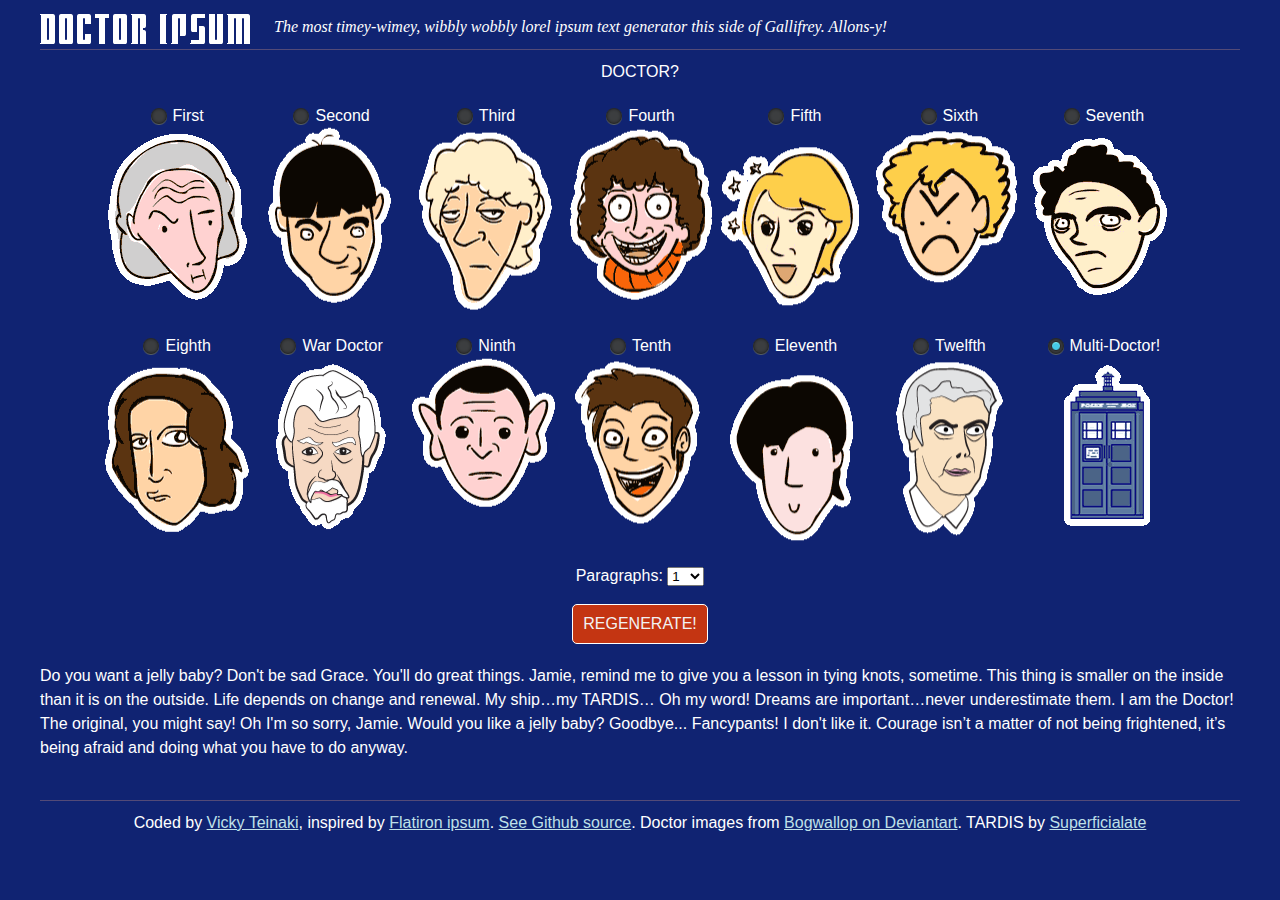
<file: index.html>
<!doctype html>
<html lang="en">
<head>
        <meta charset="utf-8">
        <title>Doctor-ipsum: the most timey-wimey, wibbly wobbly lorel ipsum text generator this side of Gallifrey</title>
        <link rel="stylesheet" href="css/style.css">
        <link rel="shortcut icon" href="favicon.ico" type="image/x-icon">
        <!--[if lt IE 9]>
                <script src="http://html5shim.googlecode.com/svn/trunk/html5.js"></script>
        <![endif]-->
        <script>
  (function(i,s,o,g,r,a,m){i['GoogleAnalyticsObject']=r;i[r]=i[r]||function(){
  (i[r].q=i[r].q||[]).push(arguments)},i[r].l=1*new Date();a=s.createElement(o),
  m=s.getElementsByTagName(o)[0];a.async=1;a.src=g;m.parentNode.insertBefore(a,m)
  })(window,document,'script','//www.google-analytics.com/analytics.js','ga');

  ga('create', 'UA-7710501-7', 'doctoripsum.com');
  ga('send', 'pageview');

</script>
        
        <meta name="twitter:card" value="summary"/>
<meta name="twitter:site" value="@vickytnz" />
<meta name="twitter:creator" value="@vickytnz" />
<meta name="twitter:url" value="http://doctoripsum.com/"/>
<meta name="twitter:title" value="Doctor Who Lorem Ipsum Generator"/>
<meta name="twitter:description" value="The most timey-wimey, wibbly wobbly lorem ipsum text generator this side of Gallifrey. Allons-y!"/>
<meta name="twitter:image" value="http://doctoripsum.com/doctoripsum180.png" />
<meta property="og:title" content="Doctor Who Lorem Ipsum Generator" />
<meta property="og:type" content="article" />
<meta property="og:url" content="http://doctoripsum.com/" />
<meta property="og:image" content="http://doctoripsum.com/doctoripsum600.gif" /> 
<meta property="og:description" content="The most timey-wimey, wibbly wobbly lorem ipsum text generator this side of Gallifrey. Allons-y!" />

</head>
        
<body>

<h1>Doctor ipsum</h1>
<p class="tagline">The most timey-wimey, wibbly wobbly lorel ipsum text generator this side of Gallifrey. Allons-y!</p>
                <form id="ipsum-form" action="#" method="post">


                        
                        <strong>Doctor?</strong> <br/>

                                                <!-- default choice on load -->
                                                <input id="default" type="radio" name="choice" value="default" style="display:none" />
                                                <!-- All Doctors -->
                                        
                                                <!-- First Doctor -->
                                                <input id="first-doctor" type="radio" name="choice" value="first-doctor" />
                                                <label class="doctors" for="first-doctor"><span></span>First</label>
                                                <!-- second Doctor -->
                                                <input id="second-doctor" type="radio" name="choice" value="second-doctor" />
                                                <label class="doctors" for="second-doctor"><span></span>Second</label>
                                                <!-- third Doctor -->
                                                <input id="third-doctor" type="radio" name="choice" value="third-doctor" />
                                                <label class="doctors" for="third-doctor"><span></span>Third</label>
                                                <!-- fourth Doctor -->
                                                <input id="fourth-doctor" type="radio" name="choice" value="fourth-doctor" />
                                                <label class="doctors" for="fourth-doctor"><span></span>Fourth</label>
                                                <!-- fifth Doctor -->
                                                <input id="fifth-doctor" type="radio" name="choice" value="fifth-doctor" />
                                                <label class="doctors" for="fifth-doctor"><span></span>Fifth</label>
                                                <!-- sixth Doctor -->
                                                <input id="sixth-doctor" type="radio" name="choice" value="sixth-doctor" />
                                                <label class="doctors" for="sixth-doctor"><span></span>Sixth</label>
                                                <!-- seventh Doctor -->
                                                <input id="seventh-doctor" type="radio" name="choice" value="seventh-doctor" />
                                                <label class="doctors" for="seventh-doctor"><span></span>Seventh</label>
                                                <!-- eighth Doctor -->
                                                <input id="eighth-doctor" type="radio" name="choice" value="eighth-doctor" />
                                                <label class="doctors" for="eighth-doctor"><span></span>Eighth</label>
                                                <!-- twelfth Doctor -->
                                                <input id="war-doctor" type="radio" name="choice" value="war-doctor" />
                                                <label class="doctors" for="war-doctor"><span></span>War Doctor</label>
                                                <!-- ninth Doctor -->
                                                <input id="ninth-doctor" type="radio" name="choice" value="ninth-doctor" />
                                                <label class="doctors" for="ninth-doctor"><span></span>Ninth</label>
                                                <!-- tenth Doctor -->
                                                <input id="tenth-doctor" type="radio" name="choice" value="tenth-doctor" />
                                                <label class="doctors" for="tenth-doctor"><span></span>Tenth</label>
                                                <!-- eleventh Doctor -->
                                                <input id="eleventh-doctor" type="radio" name="choice" value="eleventh-doctor" />
                                                <label class="doctors" for="eleventh-doctor"><span></span>Eleventh</label>
                         
                                                <!-- twelfth Doctor -->
                                                <input id="twelfth-doctor" type="radio" name="choice" value="twelfth-doctor" />
                                                <label class="doctors" for="twelfth-doctor"><span></span>Twelfth</label>
                                                  
                                                <!-- All the Doctors! -->
                                                <input id="all-doctors" type="radio" name="choice" value="all-doctors" checked  />
                                                <label class="doctors" for="all-doctors"><span></span>Multi-Doctor!</label> 
                                                <br>
                                                                        Paragraphs: 
                        <select id="paragraph_count">
  <option value="1">1</option>
  <option value="2">2</option>
  <option value="3">3</option>
  <option value="4">4</option>
   <option value="5">5</option>
  <option value="6">6</option>
  <option value="7">7</option>
  <option value="8">8</option>
  <option value="9">9</option>
  <option value="10">10</option>
  <option value="11">11</option>
</select><br>
                                                <!-- submit button -->
                                                <input type="submit" id="submit" value="Regenerate!" />
                </form>

                <div id="print-paragraphs"></div>

        <script src="https://ajax.googleapis.com/ajax/libs/jquery/1.8.0/jquery.min.js"></script>
        <script>window.jQuery || document.write('<script src="js/jquery-1.8.0.min.js"><\/script>')</script>
        <script src="js/ipsum.js"></script>
<footer><p>Coded by <a href="http://twitter.com/vickytnz" >Vicky Teinaki</a>, inspired by <a href="https://github.com/meowist/flatiron-ipsum">Flatiron ipsum</a>. <a href="https://github.com/vickytnz/who-ipsum">See Github source</a>. Doctor images from <a href="http://bogswallop.deviantart.com/art/Allo-Im-the-Doctor-163503578">Bogwallop on Deviantart</a>. TARDIS by <a href="http://browse.deviantart.com/art/TARDIS-374324114">Superficialate</a></p></footer>
</body>
</html>
</file>
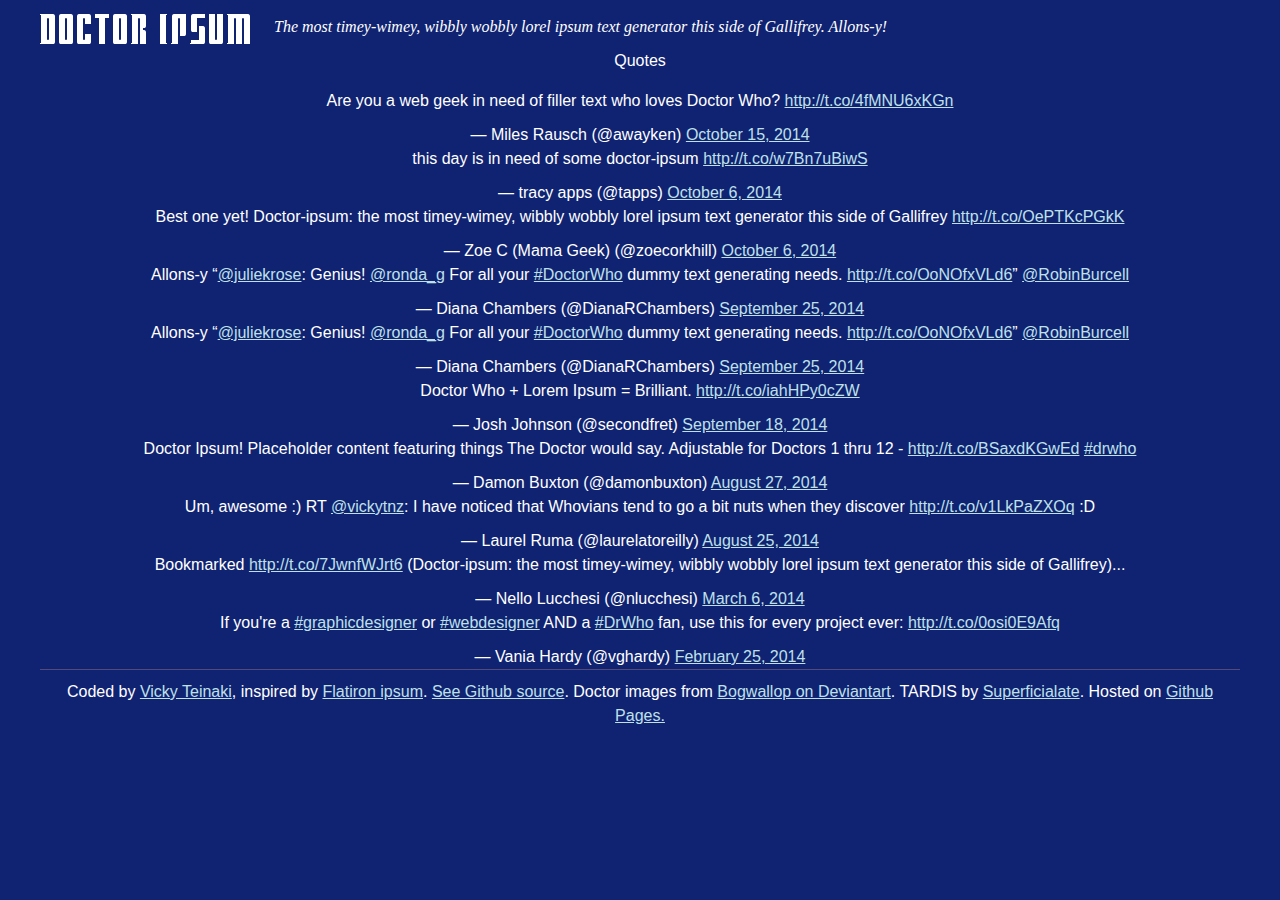
<file: about.html>
<!doctype html>
<html lang="en">
<head>
        <meta charset="utf-8">
        <title>Doctor-ipsum: the most timey-wimey, wibbly wobbly lorel ipsum text generator this side of Gallifrey</title>
        <link rel="stylesheet" href="css/style.css">
        <link rel="shortcut icon" href="favicon.ico" type="image/x-icon">
        <!--[if lt IE 9]>
                <script src="http://html5shim.googlecode.com/svn/trunk/html5.js"></script>
        <![endif]-->
        <script>
  (function(i,s,o,g,r,a,m){i['GoogleAnalyticsObject']=r;i[r]=i[r]||function(){
  (i[r].q=i[r].q||[]).push(arguments)},i[r].l=1*new Date();a=s.createElement(o),
  m=s.getElementsByTagName(o)[0];a.async=1;a.src=g;m.parentNode.insertBefore(a,m)
  })(window,document,'script','//www.google-analytics.com/analytics.js','ga');

  ga('create', 'UA-7710501-7', 'doctoripsum.com');
  ga('require', 'displayfeatures');
  ga('send', 'pageview');

</script>
        
        <meta name="twitter:card" value="summary"/>
<meta name="twitter:site" value="@vickytnz" />
<meta name="twitter:creator" value="@vickytnz" />
<meta name="twitter:url" value="http://doctoripsum.com/"/>
<meta name="twitter:title" value="Doctor Who Lorem Ipsum Generator"/>
<meta name="twitter:description" value="The most timey-wimey, wibbly wobbly lorem ipsum text generator this side of Gallifrey. Allons-y!"/>
<meta name="twitter:image" value="http://doctoripsum.com/doctoripsum180.png" />
<meta property="og:title" content="Doctor Who Lorem Ipsum Generator" />
<meta property="og:type" content="article" />
<meta property="og:url" content="http://doctoripsum.com/" />
<meta property="og:image" content="http://doctoripsum.com/doctoripsum600.gif" /> 
<meta property="og:description" content="The most timey-wimey, wibbly wobbly lorem ipsum text generator this side of Gallifrey. Allons-y!" />

</head>
        
<body>

<h1>Doctor ipsum</h1>
<p class="tagline">The most timey-wimey, wibbly wobbly lorel ipsum text generator this side of Gallifrey. Allons-y!</p>

<h2>Quotes</h2>

<blockquote class="twitter-tweet" lang="en"><p>Are you a web geek in need of filler text who loves Doctor Who?&#10;&#10;<a href="http://t.co/4fMNU6xKGn">http://t.co/4fMNU6xKGn</a></p>&mdash; Miles Rausch (@awayken) <a href="https://twitter.com/awayken/status/522500721275461632">October 15, 2014</a></blockquote>
<blockquote class="twitter-tweet" lang="en"><p>this day is in need of some doctor-ipsum <a href="http://t.co/w7Bn7uBiwS">http://t.co/w7Bn7uBiwS</a></p>&mdash; tracy apps (@tapps) <a href="https://twitter.com/tapps/status/519189673906679808">October 6, 2014</a></blockquote>
<blockquote class="twitter-tweet" lang="en"><p>Best one yet! &#10;&#10;Doctor-ipsum: the most timey-wimey, wibbly wobbly lorel ipsum text generator this side of Gallifrey <a href="http://t.co/OePTKcPGkK">http://t.co/OePTKcPGkK</a></p>&mdash; Zoe C (Mama Geek) (@zoecorkhill) <a href="https://twitter.com/zoecorkhill/status/519112058944884736">October 6, 2014</a></blockquote>
<blockquote class="twitter-tweet" lang="en"><p>Allons-y “<a href="https://twitter.com/juliekrose">@juliekrose</a>: Genius! <a href="https://twitter.com/ronda_g">@ronda_g</a> For all your <a href="https://twitter.com/hashtag/DoctorWho?src=hash">#DoctorWho</a> dummy text generating needs. <a href="http://t.co/OoNOfxVLd6">http://t.co/OoNOfxVLd6</a>” <a href="https://twitter.com/RobinBurcell">@RobinBurcell</a></p>&mdash; Diana Chambers (@DianaRChambers) <a href="https://twitter.com/DianaRChambers/status/515161965614731265">September 25, 2014</a></blockquote>
<blockquote class="twitter-tweet" data-cards="hidden" lang="en"><p>Allons-y “<a href="https://twitter.com/juliekrose">@juliekrose</a>: Genius! <a href="https://twitter.com/ronda_g">@ronda_g</a> For all your <a href="https://twitter.com/hashtag/DoctorWho?src=hash">#DoctorWho</a> dummy text generating needs. <a href="http://t.co/OoNOfxVLd6">http://t.co/OoNOfxVLd6</a>” <a href="https://twitter.com/RobinBurcell">@RobinBurcell</a></p>&mdash; Diana Chambers (@DianaRChambers) <a href="https://twitter.com/DianaRChambers/status/515161965614731265">September 25, 2014</a></blockquote>
<blockquote class="twitter-tweet" data-cards="hidden" lang="en"><p>Doctor Who + Lorem Ipsum = Brilliant. <a href="http://t.co/iahHPy0cZW">http://t.co/iahHPy0cZW</a></p>&mdash; Josh Johnson (@secondfret) <a href="https://twitter.com/secondfret/status/512732067067465728">September 18, 2014</a></blockquote>
<blockquote class="twitter-tweet" data-cards="hidden" lang="en"><p>Doctor Ipsum! Placeholder content featuring things The Doctor would say. Adjustable for Doctors 1 thru 12 - <a href="http://t.co/BSaxdKGwEd">http://t.co/BSaxdKGwEd</a> <a href="https://twitter.com/hashtag/drwho?src=hash">#drwho</a></p>&mdash; Damon Buxton (@damonbuxton) <a href="https://twitter.com/damonbuxton/status/504768819374485504">August 27, 2014</a></blockquote>
<blockquote class="twitter-tweet" lang="en"><p>Um, awesome :) RT <a href="https://twitter.com/vickytnz">@vickytnz</a>: I have noticed that Whovians tend to go a bit nuts when they discover <a href="http://t.co/v1LkPaZXOq">http://t.co/v1LkPaZXOq</a> :D</p>&mdash; Laurel Ruma (@laurelatoreilly) <a href="https://twitter.com/laurelatoreilly/status/503951648969207808">August 25, 2014</a></blockquote>
<blockquote class="twitter-tweet" data-cards="hidden" lang="en"><p>Bookmarked <a href="http://t.co/7JwnfWJrt6">http://t.co/7JwnfWJrt6</a> (Doctor-ipsum: the most timey-wimey, wibbly wobbly lorel ipsum text generator this side of Gallifrey)...</p>&mdash; Nello Lucchesi (@nlucchesi) <a href="https://twitter.com/nlucchesi/status/441611345331748864">March 6, 2014</a></blockquote>
<blockquote class="twitter-tweet" data-cards="hidden" lang="en"><p>If you&#39;re a <a href="https://twitter.com/hashtag/graphicdesigner?src=hash">#graphicdesigner</a> or <a href="https://twitter.com/hashtag/webdesigner?src=hash">#webdesigner</a> AND a <a href="https://twitter.com/hashtag/DrWho?src=hash">#DrWho</a> fan, use this for every project ever: <a href="http://t.co/0osi0E9Afq">http://t.co/0osi0E9Afq</a></p>&mdash; Vania Hardy (@vghardy) <a href="https://twitter.com/vghardy/status/438409879938940928">February 25, 2014</a></blockquote>

<script async src="//platform.twitter.com/widgets.js" charset="utf-8"></script>

<footer><p>Coded by <a href="http://twitter.com/vickytnz" >Vicky Teinaki</a>, inspired by <a href="https://github.com/meowist/flatiron-ipsum">Flatiron ipsum</a>. <a href="https://github.com/vickytnz/who-ipsum">See Github source</a>. Doctor images from <a href="http://bogswallop.deviantart.com/art/Allo-Im-the-Doctor-163503578">Bogwallop on Deviantart</a>. TARDIS by <a href="http://browse.deviantart.com/art/TARDIS-374324114">Superficialate</a>. Hosted on <a href="https://github.com/vickytnz/who-ipsum/">Github Pages.</a></p></footer>
</body>
</html>
</file>
<file: css/style.css>
/*Reset brower specfic CSS*/
html, body, div, span, applet, object, iframe,
h1, h2, h3, h4, h5, h6, p, blockquote, pre,
a, abbr, acronym, address, big, cite, code,
del, dfn, em, img, ins, kbd, q, s, samp,
small, strike, strong, sub, sup, tt, var,
b, u, i, center,
dl, dt, dd, ol, ul, li,
fieldset, form, label, legend,
table, caption, tbody, tfoot, thead, tr, th, td,
article, aside, canvas, details, embed, 
figure, figcaption, footer, header, hgroup, 
menu, nav, output, ruby, section, summary,
time, mark, audio, video {
  margin: 0;
  padding: 0;
  border: 0;
  font-size: 100%;
  font: inherit;
  vertical-align: baseline; 
}
/* HTML5 display-role reset for older browsers */
article, aside, details, figcaption, figure, 
footer, header, hgroup, menu, nav, section {
  display: block;
}

a, a:link, a:hover, a:visited {
color: #bfe0e9;
}

ol, ul {
  list-style: none;
}
blockquote, q {
  quotes: none;
}

blockquote:before, blockquote:after,
q:before, q:after {
  content: '';
  content: none;
}

p { margin-bottom: 10px;
}

table {
  border-collapse: collapse;
  border-spacing: 0;
}


@font-face {font-family:"Doctor Who";src:url("doctor_who_2010.eot?") format("eot"),url("doctor_who_2010.woff") format("woff"),url("doctor_who_2010.ttf") format("truetype"),url("doctor_who_2010.svg#Doctor-Who-2010") format("svg");font-weight:normal;font-style:normal;}


/*Start Map CSS*/



body{
background: #102372;
color:#ffffff;
font-size: 1em;
line-height: 1.5em;
font-weight:300px;
font-family: 'Quattrocento Sans', Helvetica, Arial, sans-serif;
margin: 0 auto;
max-width: 1280px;
padding:  10px 40px;
text-align: center;
}

header {
  margin-top: 1em;
}

h1 {
float: left;
margin-right: 20px;
font-family: "Doctor Who", Arial, sans-serif;
font-size: 4em;
line-height: 0.5em;
text-transform: uppercase;
text-rendering: optimizeLegibility;
letter-spacing: 2px;
color: white; /* Non-webkit browsers */
/*background-image: -webkit-gradient(
	linear,
	left top, left bottom,
	from(rgba(83, 74, 119, 0.4)),
	to(rgba(255, 255, 255, 1))
	);
	-webkit-background-clip: text;
	-webkit-text-fill-color: transparent;
*/ 

} 

h2 {
font-size: 1em;
line-height: 1.5em;
margin-bottom: 1em;
}

#print-paragraphs {
	text-align: left;
	margin-top: 20px;
	margin-bottom: 40px;
}



strong {
  font-weight: bold;
  color: #C43512;
}


#submit {
text-transform: uppercase;
background-color: #C43512;
border: 1px solid white;
border-radius: 5px 5px 5px 5px;
color: #F2F2F2;
font-size: 1em;
margin-top: 1em;
padding: 10px;
width: auto;
}

form strong {

    font-weight: normal;
    margin: 0 auto 20px;
    text-align: center;
    text-transform: uppercase;
    color: white;
    width: 100%;
    padding-top: 10px;
     border-top: 1px solid rgb(83, 74, 119);
    display: inline-block;

}

.tagline {
text-align: left;
min-width: 200px;
padding-top: 0.3em;
	font-family: Georgia, serif;
	font-style: italic;
}

input[type="checkbox"] {
    position: absolute; 
    clip: rect(1px, 1px, 1px, 1px);
}


input[type="checkbox"] + label span {
    display:inline-block;
    width:19px;
    height:19px;
    margin:-1px 4px 0 0;
    vertical-align:middle;
    background:url(../img/check_radio_sheet.png) left top no-repeat;
    cursor:pointer;
}

input[type="checkbox"]:checked + label span {
    background:url(../img/check_radio_sheet.png) -19px top no-repeat;
}

input[type="radio"] {
    position: absolute; 
    clip: rect(1px, 1px, 1px, 1px);
}


input[type="radio"] + label span {
    display:inline-block;
    width:19px;
    height:19px;
    margin:-1px 4px 0 0;
    vertical-align:middle;
    background:url(../img/check_radio_sheet.png) -38px top no-repeat;
    cursor:pointer;
}

input[type="radio"]:checked + label span {
    background:url(../img/check_radio_sheet.png) -57px top no-repeat;
}



label.doctors {
background: url("../img/Allo_Im_the_Doctor.png") center 20px no-repeat;
width: 150px;
height: 210px;
display: inline-block;
text-align: center;
margin-bottom: 20px;
}


label.doctors[for="second-doctor"] {
	background-position: center /*  9%; */ 7.5%;
}

label.doctors[for="third-doctor"] {
	background-position: center /* 19.5%; */ 16%;
}

label.doctors[for="fourth-doctor"] {
	background-position: center /* 29.6%; */ 24.7%;
}

label.doctors[for="fifth-doctor"] {
	background-position: center /*40%; */ 33%;
}

label.doctors[for="sixth-doctor"] {
	background-position: center /*50%; */ 42%;
}

label.doctors[for="seventh-doctor"] {
	background-position: center /*60%;*/ 50%;
}
label.doctors[for="eighth-doctor"] {
	background-position: center /*70%;*/ 58%;
}

label.doctors[for="ninth-doctor"] {
	background-position: center /*80%;*/ 67%;
}

label.doctors[for="tenth-doctor"] {
	background-position: center /*90%;*/ 75%;
}


label.doctors[for="eleventh-doctor"] {
	background-position: center 83%;
}

label.doctors[for="twelfth-doctor"] {
	background-position: center 91.7%;
}

label.doctors[for="war-doctor"] {
	background-position: center 100.25%;
}

label.doctors[for="all-doctors"] {
	background-image: url(../img/TARDIS.png);
}

footer {
width: 100%;
padding-top: 10px;
border-top: 1px solid rgb(83, 74, 119);
display: inline-block;
}

@media screen and (max-width: 794px) {
 h1, .tagline, #print-paragraphs {
 float: none;
 text-align: center;

 	}

}
</file>
